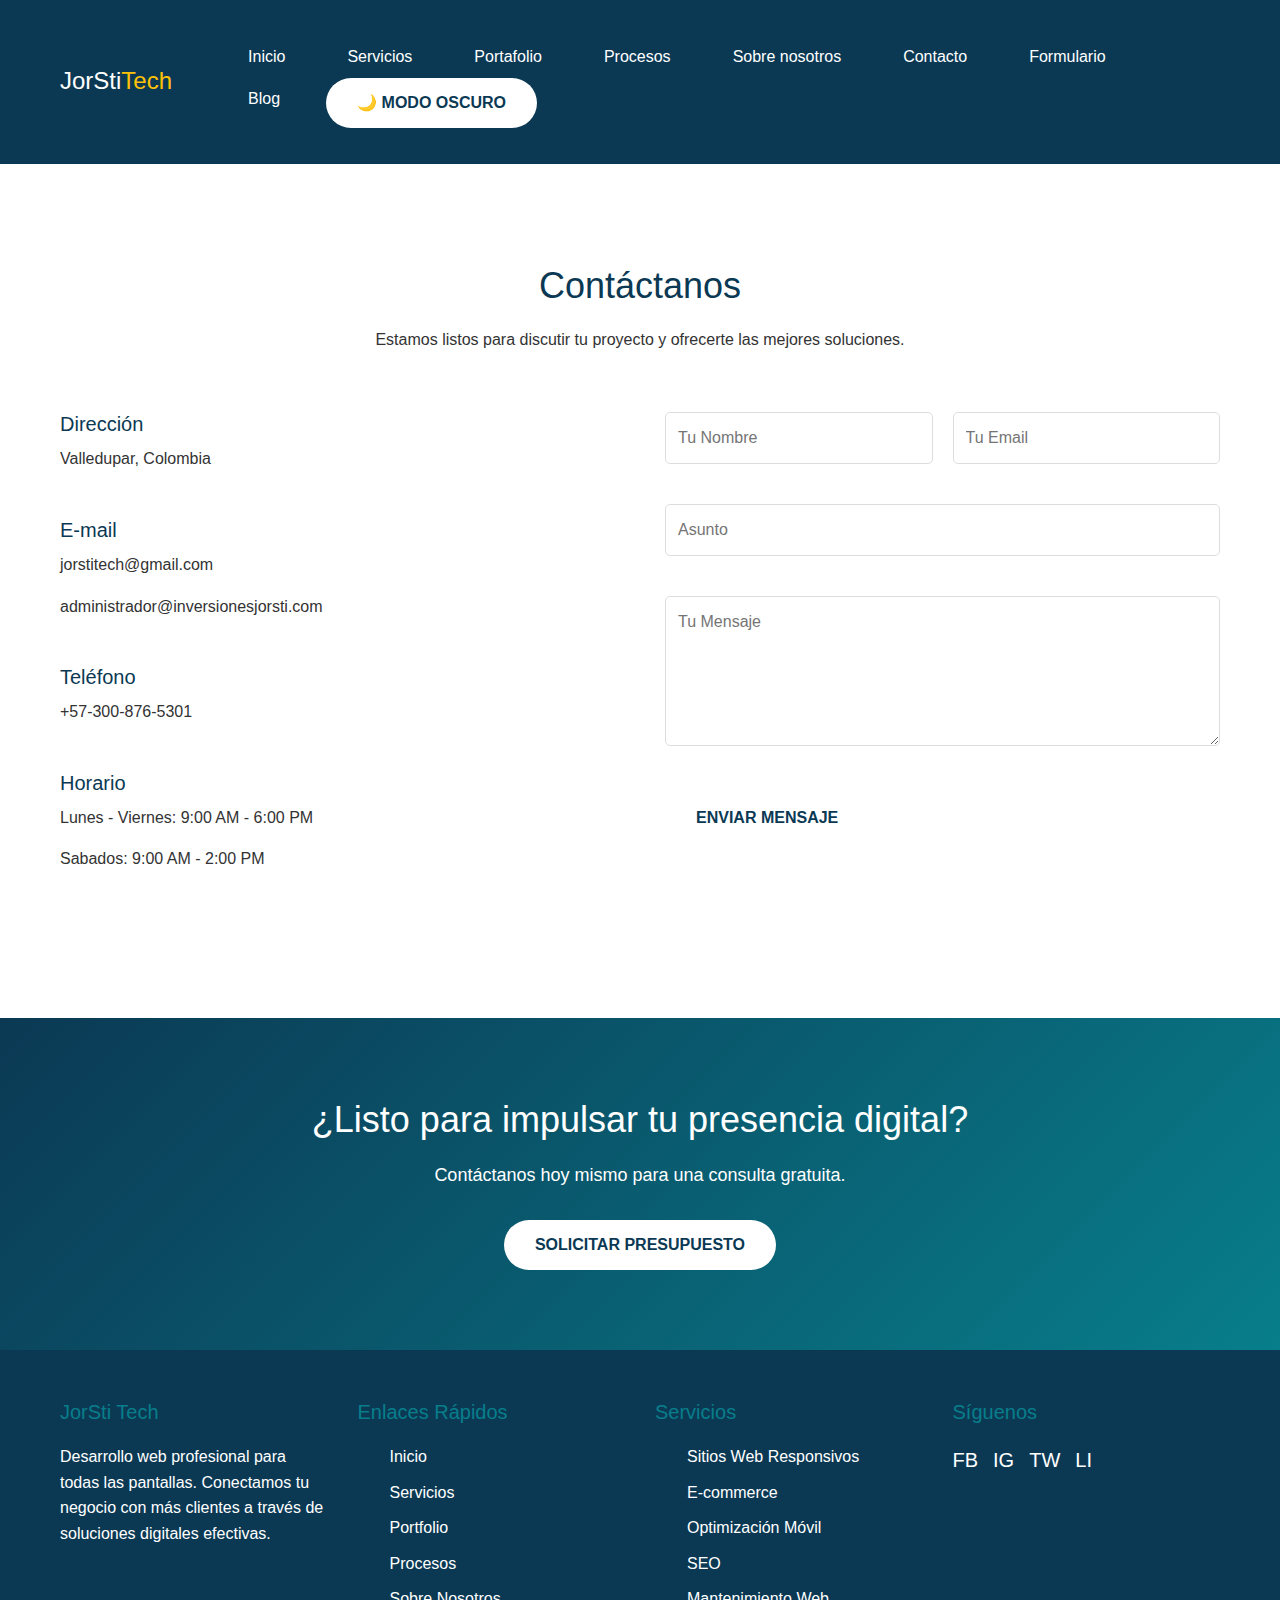
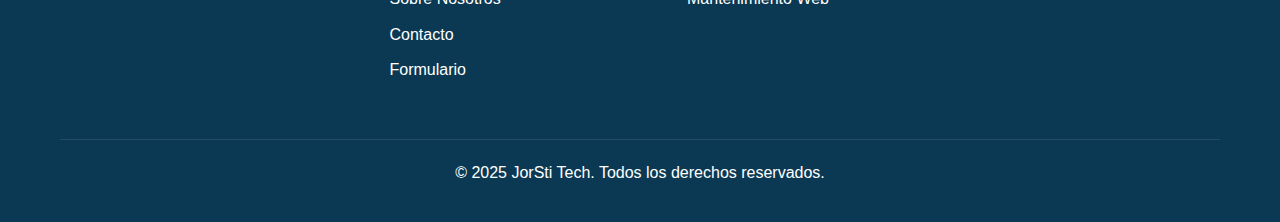
<file: contact.html>
<!DOCTYPE html>
<html lang="es">
<head>
    <!-- Codificación del documento -->
    <meta charset="UTF-8">

    <!-- Configuración para diseño responsive en dispositivos móviles -->
    <meta name="viewport" content="width=device-width, initial-scale=1.0">

    <!-- Metaetiquetas para SEO -->
    <meta name="description" content="JorSti Tech - Desarrollo web profesional para todas las pantallas. Creamos sitios web responsivos que conectan tu negocio con más clientes.">
    <meta name="keywords" content="desarrollo web, páginas web responsivas, diseño web, programación web, sitios web, Colombia">
    <meta name="author" content="JorSti Tech">
    <meta name="robots" content="index,follow">
    
    <!-- URL canónica para evitar contenido duplicado en SEO -->
    <link rel="canonical" href="https://jorstitech.com/">

    <!-- Icono de la pestaña del navegador (favicon) -->
    <link rel="icon" href="./assets/Logo.png" type="image/x-icon">

    <!-- Google Fonts: Tipografía Inter con varios pesos -->
    <link href="https://fonts.googleapis.com/css2?family=Inter:wght@400;600;700&display=swap" rel="stylesheet">

    <!-- Bootstrap 5 desde CDN para estilos y componentes responsive -->
    <link href="https://cdn.jsdelivr.net/npm/bootstrap@5.3.3/dist/css/bootstrap.min.css" rel="stylesheet">

    <!-- Hoja de estilos personalizada -->
    <link rel="stylesheet" href="style.css">

    <!-- Título de la página -->
    <title>JorSti Tech - Desarrollo Web Profesional</title>
</head>
<body>
<!-- Header -->
<header class="bg-gradient-blue py-3 sticky-top">
    <div class="container d-flex justify-content-between align-items-center">
        
        <!-- Logo -->
        <div class="logo">
            <h1 class="text-white m-0">JorSti<span class="text-warning">Tech</span></h1>
        </div>

        <!-- Menú hamburguesa (visible solo en móviles) -->
        <div class="mobile-menu d-lg-none text-white fs-3">
            &#9776;
        </div>

        <!-- Menú de navegación principal -->
        <nav class="d-none d-lg-block">
            <ul class="nav">
                <li class="nav-item"><a class="nav-link text-white" href="index.html">Inicio</a></li>
                <li class="nav-item"><a class="nav-link text-white" href="services.html">Servicios</a></li>
                <li class="nav-item"><a class="nav-link text-white" href="portfolio.html">Portafolio</a></li>
                <li class="nav-item"><a class="nav-link text-white" href="process.html">Procesos</a></li>
                <li class="nav-item"><a class="nav-link text-white" href="about.html">Sobre nosotros</a></li>
                <li class="nav-item"><a class="nav-link text-white" href="contact.html">Contacto</a></li>
                <li class="nav-item"><a class="nav-link text-white" href="form.html">Formulario</a></li>
                <li class="nav-item"><a class="nav-link text-white" href="blog.html">Blog</a></li>

                <!-- Botón modo oscuro -->
                <li class="nav-item">
                    <button id="dark-mode-toggle" class="btn">
                        <span id="dark-icon">🌙</span> <span id="dark-text">Modo Oscuro</span>
                    </button>
                </li>
            </ul>
        </nav>
    </div>
</header>
<!-- End Header -->


    <!-- Contact Section -->
    <section class="contact" id="contacto">
        <div class="container">
            <div class="section-header">
                <h3>Contáctanos</h3>
                <p>Estamos listos para discutir tu proyecto y ofrecerte las mejores soluciones.</p>
            </div>
            <div class="contact-content">
                <div class="contact-info">
                    <div>
                        <h4>Dirección</h4>
                        <p>Valledupar, Colombia</p>
                    </div>
                    <div>
                        <h4>E-mail</h4>
                        <p>jorstitech@gmail.com</p>
                        <p>administrador@inversionesjorsti.com</p>
                    </div>
                    <div>
                        <h4>Teléfono</h4>
                        <p>+57-300-876-5301</p>
                    </div>
                    <div>
                        <h4>Horario</h4>
                        <p>Lunes - Viernes: 9:00 AM - 6:00 PM</p>
                        <p>Sabados: 9:00 AM - 2:00 PM</p>
                    </div>
                </div>
                <div class="contact-form">
                    <form action="#" method="POST">
                        <div class="form-group">
                            <input type="text" name="name" placeholder="Tu Nombre" required>
                        </div>
                        <div class="form-group">
                            <input type="email" name="email" placeholder="Tu Email" required>
                        </div>
                        <div class="form-group full">
                            <input type="text" name="subject" placeholder="Asunto">
                        </div>
                        <div class="form-group full">
                            <textarea name="message" placeholder="Tu Mensaje" required></textarea>
                        </div>
                        <div class="form-group full">
                            <button type="submit" class="btn">Enviar Mensaje</button>
                        </div>
                    </form>
                </div>
            </div>
        </div>
    </section>
    <!-- End Contact Section -->

    <!-- CTA Section -->
    <section class="cta">
        <div class="container">
            <h3>¿Listo para impulsar tu presencia digital?</h3>
            <p>Contáctanos hoy mismo para una consulta gratuita.</p>
            <a href="#contacto" class="btn">Solicitar Presupuesto</a>
        </div>
    </section>

    <!-- Footer -->
    <footer>
        <div class="container">
            <div class="footer-content">
                <div class="footer-section">
                    <h4>JorSti Tech</h4>
                    <p>Desarrollo web profesional para todas las pantallas. Conectamos tu negocio con más clientes a través de soluciones digitales efectivas.</p>
                </div>
                <div class="footer-section">
                    <h4>Enlaces Rápidos</h4>
                    <ul class="footer-links">
                        <li><a href="index.html">Inicio</a></li>
                        <li><a href="services.html">Servicios</a></li>
                        <li><a href="portfolio.html">Portfolio</a></li>
                        <li><a href="process.html">Procesos</a></li>
                        <li><a href="about.html">Sobre Nosotros</a></li>
                        <li><a href="contact.html">Contacto</a></li>
                        <li><a href="form.html">Formulario</a></li>
                    </ul>
                </div>
                <div class="footer-section">
                    <h4>Servicios</h4>
                    <ul class="footer-links">
                        <li><a href="#">Sitios Web Responsivos</a></li>
                        <li><a href="#">E-commerce</a></li>
                        <li><a href="#">Optimización Móvil</a></li>
                        <li><a href="#">SEO</a></li>
                        <li><a href="#">Mantenimiento Web</a></li>
                    </ul>
                </div>
                <div class="footer-section">
                    <h4>Síguenos</h4>
                    <div class="social-links">
                        <a href="#">FB</a>
                        <a href="#">IG</a>
                        <a href="#">TW</a>
                        <a href="#">LI</a>
                    </div>
                </div>
            </div>
            <div class="copyright">
                <p>&copy; 2025 JorSti Tech. Todos los derechos reservados.</p>
            </div>
        </div>
    </footer>
    <!-- End Footer -->

    <!-- Scripts -->     
    <script src="main.js"></script>
    <!-- End Scripts -->
</body>
</html>
</file>
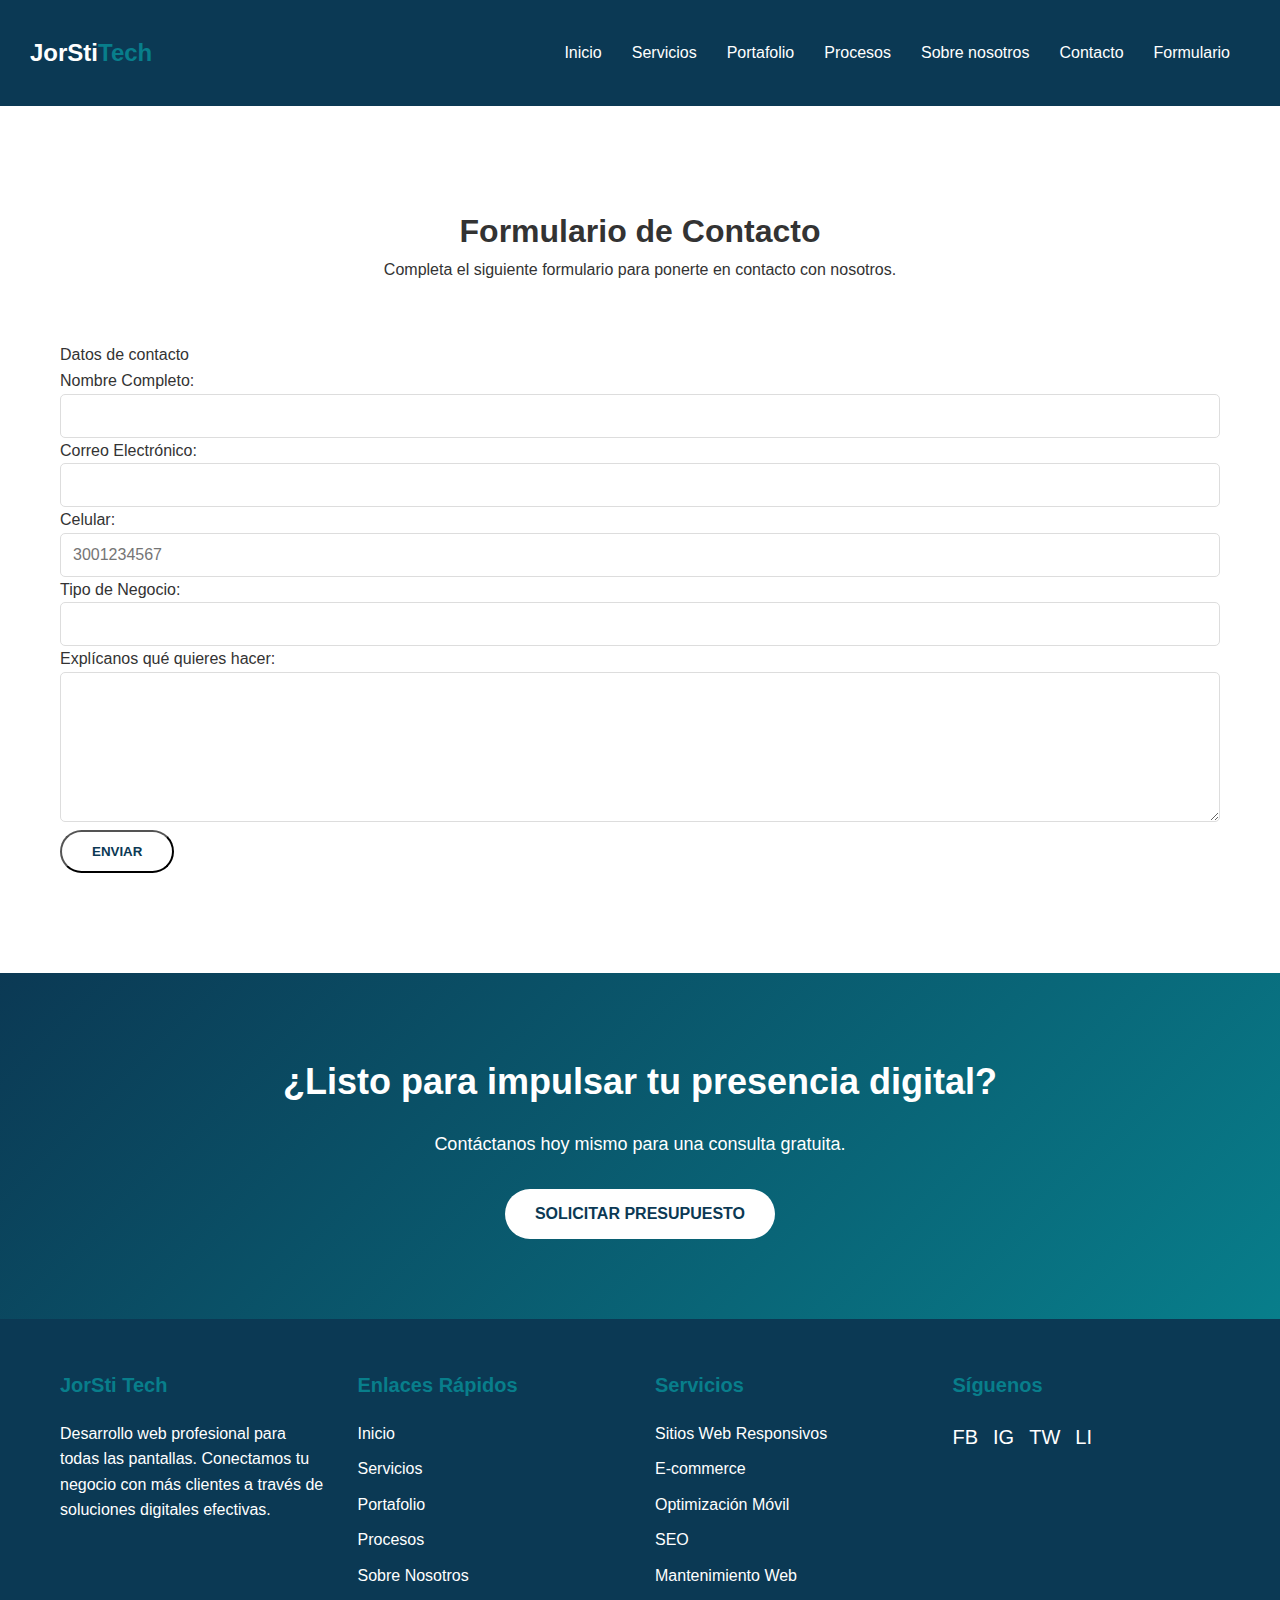
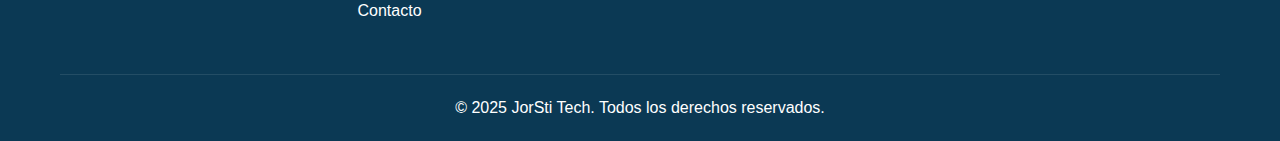
<file: form.html>
<!DOCTYPE html>
<html lang="es">
<head>
    <meta charset="UTF-8">
    <meta name="viewport" content="width=device-width, initial-scale=1.0">
    <meta name="description" content="JorSti Tech - Desarrollo web profesional para todas las pantallas. Creamos sitios web responsivos que conectan tu negocio con más clientes.">
    <meta name="keywords" content="desarrollo web, páginas web responsivas, diseño web, programación web, sitios web, Colombia">
    <meta name="author" content="JorSti Tech">
    <meta name="robots" content="index,follow">
    <link rel="canonical" href="https://jorstitech.com/">
    <link rel="icon" href="../assets/img/favicon.ico" type="image/x-icon">
    <link rel="stylesheet" href="style.css">
    <title>JorSti Tech - Desarrollo Web Profesional</title>
</head>
<body>
    <!-- Header -->
    <header>
        <div class="header-content">
            <div class="logo">
                <h1>JorSti<span>Tech</span></h1>
            </div>
            <button class="mobile-menu" aria-label="Abrir menú" aria-expanded="false" aria-controls="nav">
                &#9776;
            </button>
            <nav id="nav">
                <ul>
                    <li><a href="index.html">Inicio</a></li>
                    <li><a href="services.html">Servicios</a></li>
                    <li><a href="portfolio.html">Portafolio</a></li>
                    <li><a href="process.html">Procesos</a></li>
                    <li><a href="about.html">Sobre nosotros</a></li>
                    <li><a href="contact.html">Contacto</a></li>
                    <li><a href="form.html">Formulario</a></li>
                </ul>
            </nav>
        </div>
    </header>
    <!-- End Header -->

    <!-- Contact Section -->
    <section class="contact" id="contacto">
        <div class="container">
            <div class="section-header">
                <h1>Formulario de Contacto</h1>
                <p>Completa el siguiente formulario para ponerte en contacto con nosotros.</p>
            </div>
        <div class="contact-form2">
            <form action="https://formsubmit.co/jorstitech@gmail.com" method="POST">
                    
                <legend>Datos de contacto</legend>
                        
                <div class="">
                    <label for="nombre">Nombre Completo:</label>
                        <input type="text" id="nombre" name="nombre" required>
                </div>

                <div>
                    <label for="email">Correo Electrónico:</label>
                    <input type="email" id="email" name="email" required>
                </div>

                <div>
                    <label for="phone">Celular:</label>
                    <input type="tel" id="phone" name="phone" pattern="[0-9]{10}" inputmode="tel" placeholder="3001234567" required>
                </div>

                <div>
                    <label for="business">Tipo de Negocio:</label>
                    <input type="text" id="business" name="business" required>
                </div>

                <div>
                    <label for="message">Explícanos qué quieres hacer:</label>
                    <textarea id="message" name="message" rows="6" required></textarea>
                </div>

                <!-- Honeypot field for spam protection -->
                <input type="text" name="_honey" style="display:none">

                <input type="hidden" name="_captcha" value="false">
                <input type="hidden" name="_next" value="https://tusitio.com/gracias.html">

                <div>
                    <button class="btn" type="submit">Enviar</button>
                    </div>
            </form>
        </div>
    </section>

    <!-- CTA Section -->
    <section class="cta">
        <div class="container">
            <h3>¿Listo para impulsar tu presencia digital?</h3>
            <p>Contáctanos hoy mismo para una consulta gratuita.</p>
            <a href="contact.html" class="btn">Solicitar Presupuesto</a>
        </div>
    </section>

    <!-- Footer -->
    <footer>
        <div class="container">
            <div class="footer-content">
                <div class="footer-section">
                    <h4>JorSti Tech</h4>
                    <p>Desarrollo web profesional para todas las pantallas. Conectamos tu negocio con más clientes a través de soluciones digitales efectivas.</p>
                </div>
                <div class="footer-section">
                    <h4>Enlaces Rápidos</h4>
                    <ul class="footer-links">
                        <li><a href="index.html">Inicio</a></li>
                        <li><a href="services.html">Servicios</a></li>
                        <li><a href="portfolio.html">Portafolio</a></li>
                        <li><a href="process.html">Procesos</a></li>
                        <li><a href="about.html">Sobre Nosotros</a></li>
                        <li><a href="contact.html">Contacto</a></li>
                    </ul>
                </div>
                <div class="footer-section">
                    <h4>Servicios</h4>
                    <ul class="footer-links">
                        <li><a href="#">Sitios Web Responsivos</a></li>
                        <li><a href="#">E-commerce</a></li>
                        <li><a href="#">Optimización Móvil</a></li>
                        <li><a href="#">SEO</a></li>
                        <li><a href="#">Mantenimiento Web</a></li>
                    </ul>
                </div>
                <div class="footer-section">
                    <h4>Síguenos</h4>
                    <div class="social-links">
                        <a href="#" aria-label="Facebook">FB</a>
                        <a href="#" aria-label="Instagram">IG</a>
                        <a href="#" aria-label="Twitter">TW</a>
                        <a href="#" aria-label="LinkedIn">LI</a>
                    </div>
                </div>
            </div>
            <div class="copyright">
                <p>&copy; 2025 JorSti Tech. Todos los derechos reservados.</p>
            </div>
        </div>
    </footer>
    <!-- End Footer -->

    <!-- Scripts -->
    <script src="main.js" defer></script>
    <!-- End Scripts -->
</body>
</html>
</file>
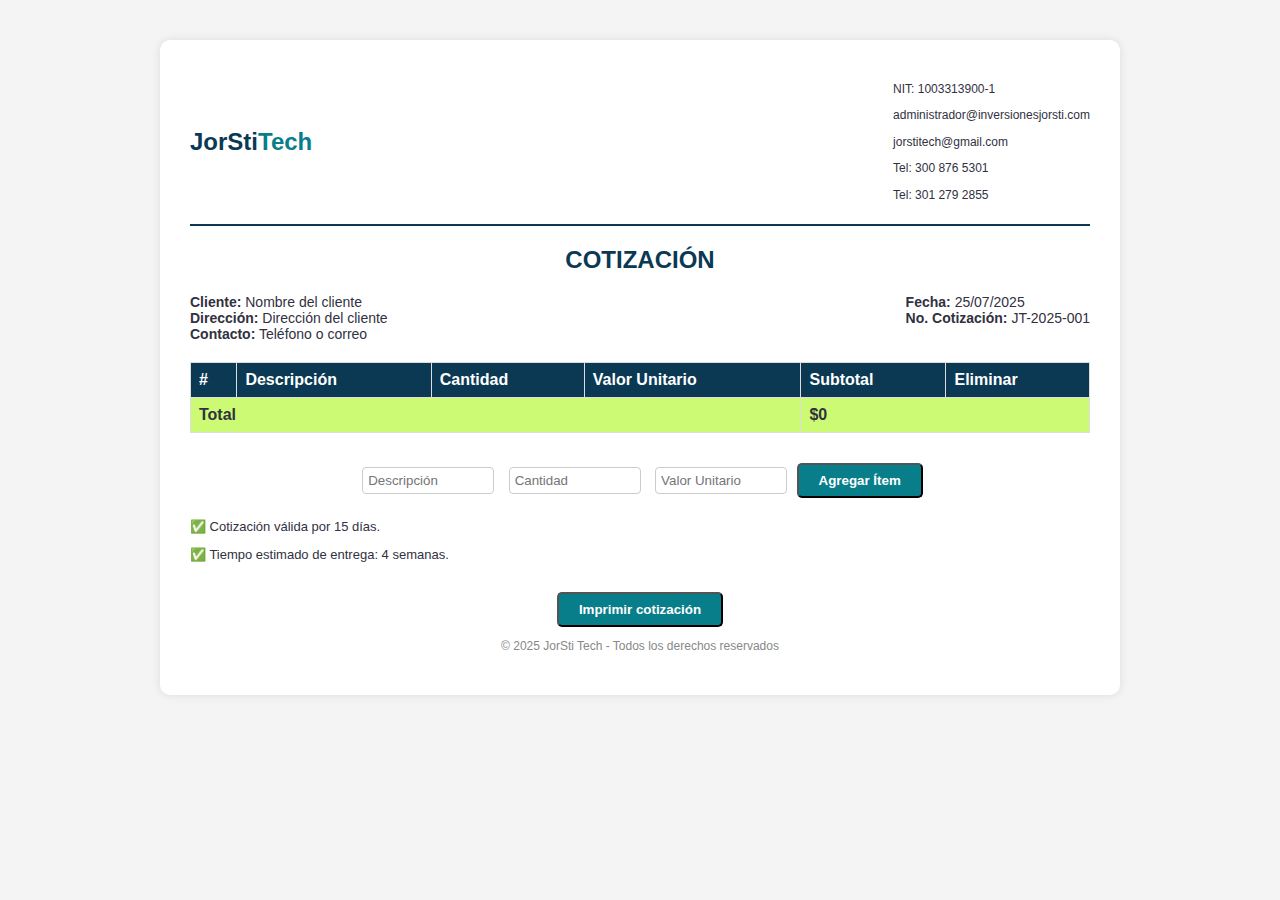
<file: price.html>
<!DOCTYPE html>
<html lang="es">
<head>
<meta charset="UTF-8" />
<meta name="viewport" content="width=device-width, initial-scale=1.0">
<title>Cotización - JorSti Tech</title>
<link rel="stylesheet" href="style2.css">

</head>
<body>
  <div class="cotizacion">
    <header>
      <div class="logo">
        <h1>JorSti<span>Tech</span></h1>
      </div>
      <div class="datos-empresa">
        <p>NIT: <span contenteditable="true">1003313900-1</span></p>
        <p><span contenteditable="true">administrador@inversionesjorsti.com</span></p>
        <p><span contenteditable="true">jorstitech@gmail.com</span></p>
        <p>Tel: <span contenteditable="true">300 876 5301</span></p>
        <p>Tel: <span contenteditable="true">301 279 2855</span></p>
      </div>
    </header>

    <h2>COTIZACIÓN</h2>

    <div class="info">
      <div>
        <strong>Cliente:</strong> <span contenteditable="true">Nombre del cliente</span><br>
        <strong>Dirección:</strong> <span contenteditable="true">Dirección del cliente</span><br>
        <strong>Contacto:</strong> <span contenteditable="true">Teléfono o correo</span>
      </div>
      <div>
        <strong>Fecha:</strong> <span contenteditable="true">25/07/2025</span><br>
        <strong>No. Cotización:</strong> <span contenteditable="true">JT-2025-001</span>
      </div>
    </div>

    <table id="itemsTable">
      <thead>
        <tr>
          <th>#</th>
          <th>Descripción</th>
          <th>Cantidad</th>
          <th>Valor Unitario</th>
          <th>Subtotal</th>
          <th>Eliminar</th>
        </tr>
      </thead>
      <tbody>
        <!-- Filas dinámicas aquí -->
      </tbody>
      <tfoot>
        <tr>
          <td colspan="4"><strong>Total</strong></td>
          <td colspan="2"><strong id="total">$0</strong></td>
        </tr>
      </tfoot>
    </table>

    <div class="add-item">
      <input type="text" id="desc" placeholder="Descripción">
      <input type="number" id="qty" placeholder="Cantidad">
      <input type="number" id="price" placeholder="Valor Unitario">
      <button class="btn" onclick="addItem()">Agregar Ítem</button>
    </div>

    <div class="observaciones">
      <p contenteditable="true">✅ Cotización válida por 15 días.</p>
      <p contenteditable="true">✅ Tiempo estimado de entrega: 4 semanas.</p>
    </div>

    <div class="print-button-container">
      <button class="btn" onclick="window.print()">Imprimir cotización</button>
    </div>

    <footer>
      <p>&copy; 2025 JorSti Tech - Todos los derechos reservados</p>
    </footer>
  </div>
  <script src="script.js"></script>
</body>
</html>
</file>
<file: style.css>
/* ========================
   VARIABLES
======================== */
:root {
  --color-primary: #0B3954;   /* Azul profundo */
  --color-secondary: #087E8B; /* Azul claro */
  --color-white: #FFFFFF;     /* Blanco */
  --color-gray: #f4f4f4;      /* Gris claro */
  --color-text: #333333;      /* Texto principal */
}

/* ========================
   RESET GENERAL
======================== */
* {
  margin: 0;
  padding: 0;
  box-sizing: border-box;
  font-family: 'Segoe UI', Tahoma, Geneva, Verdana, sans-serif;
}

html {
  scroll-behavior: smooth;
}

body {
  color: var(--color-text);
  line-height: 1.6;
  background-color: var(--color-white);
}

a {
  text-decoration: none;
  color: var(--color-secondary);
}

/* ========================
   CONTENEDOR GENERAL
======================== */
.container {
  max-width: 1200px;
  margin: 0 auto;
  padding: 0 20px;
}

/* ========================
   HEADER
======================== */
header {
  background-color: var(--color-primary);
  display: flex;
  flex-direction: column;
}

.header-content {
  display: flex;
  justify-content: space-between;
  align-items: center;
  padding: 20px;
}

.logo {
  display: flex;
  align-items: center;
}

.logo h1 {
  color: var(--color-white);
  font-size: 24px;
  margin-left: 10px;
}

.logo span {
  color: var(--color-secondary);
  transition: color 0.3s ease;
}

.logo span:hover {
  color: var(--color-white);
}

/* ========================
   NAVBAR
======================== */
nav {
  display: flex;
  justify-content: space-between;
  align-items: center;
  padding: 20px 30px;
  position: relative;
}

nav ul {
  display: flex;
  list-style-type: none;
}

nav ul li {
  margin-left: 30px;
}

nav ul li a {
  color: var(--color-white);
  font-weight: 500;
  transition: color 0.3s;
}

nav ul li a:hover {
  color: var(--color-secondary);
}

.mobile-menu {
  display: none;
  color: var(--color-white);
  font-size: 24px;
  cursor: pointer;
}

/* ========================
   HERO SECTION
======================== */
.hero {
  background: linear-gradient(135deg, var(--color-primary) 0%, var(--color-secondary) 100%);
  color: var(--color-white);
  padding: 160px 0 100px;
  text-align: center;
}

.hero h2 {
  font-size: 48px;
  margin-bottom: 20px;
}

.hero p {
  font-size: 20px;
  max-width: 800px;
  margin: 0 auto 40px;
}

.btn {
  display: inline-block;
  background-color: var(--color-white);
  color: var(--color-primary);
  padding: 12px 30px;
  border-radius: 30px;
  font-weight: 600;
  text-transform: uppercase;
  transition: all 0.3s;
}

.btn:hover {
  background-color: var(--color-secondary);
  color: var(--color-white);
  transform: translateY(-3px);
  box-shadow: 0 10px 20px rgba(0, 0, 0, 0.1);
}

/* ========================
   SERVICES
======================== */
.services {
  padding: 100px 0;
  background-color: var(--color-white);
}

.section-header {
  text-align: center;
  margin-bottom: 60px;
}

.section-header h3 {
  font-size: 36px;
  color: var(--color-primary);
  margin-bottom: 20px;
}

.section-header p {
  max-width: 700px;
  margin: 0 auto;
  color: var(--color-text);
}

.services-grid {
  display: grid;
  grid-template-columns: repeat(auto-fit, minmax(300px, 1fr));
  gap: 30px;
}

.service-card {
  background-color: var(--color-gray);
  border-radius: 10px;
  padding: 30px;
  text-align: center;
  transition: transform 0.3s, box-shadow 0.3s;
}

.service-card:hover {
  transform: translateY(-10px);
  box-shadow: 0 15px 30px rgba(0, 0, 0, 0.1);
}

.service-icon {
  font-size: 50px;
  color: var(--color-secondary);
  margin-bottom: 20px;
}

.service-card h4 {
  font-size: 22px;
  margin-bottom: 15px;
  color: var(--color-primary);
}

/* ========================
   PORTFOLIO
======================== */
.portfolio {
  padding: 100px 0;
  background-color: var(--color-gray);
}

.portfolio-grid {
  display: grid;
  grid-template-columns: repeat(auto-fit, minmax(300px, 1fr));
  gap: 30px;
}

.portfolio-item {
  position: relative;
  overflow: hidden;
  border-radius: 10px;
  height: 250px;
}

.portfolio-item img {
  width: 100%;
  height: 100%;
  object-fit: cover;
  transition: transform 0.3s;
}

.portfolio-overlay {
  position: absolute;
  top: 0;
  left: 0;
  width: 100%;
  height: 100%;
  background: rgba(11, 57, 84, 0.9);
  display: flex;
  justify-content: center;
  align-items: center;
  flex-direction: column;
  opacity: 0;
  transition: opacity 0.3s;
}

.portfolio-item:hover .portfolio-overlay {
  opacity: 1;
}

.portfolio-item:hover img {
  transform: scale(1.1);
}

.portfolio-overlay h4 {
  color: var(--color-white);
  font-size: 22px;
  margin-bottom: 10px;
}

.portfolio-overlay p {
  color: var(--color-secondary);
}

/* ========================
   PROCESS
======================== */
.process {
  padding: 100px 0;
  background-color: var(--color-white);
}

.process-steps {
  display: flex;
  justify-content: space-between;
  max-width: 1000px;
  margin: 0 auto;
}

.process-step {
  text-align: center;
  width: 200px;
  position: relative;
}

.process-step:not(:last-child)::after {
  content: "";
  height: 2px;
  width: 100%;
  background-color: var(--color-secondary);
  position: absolute;
  top: 40px;
  left: 50%;
  z-index: -1;
}

.step-number {
  width: 80px;
  height: 80px;
  background-color: var(--color-secondary);
  color: var(--color-white);
  font-size: 30px;
  font-weight: bold;
  border-radius: 50%;
  display: flex;
  justify-content: center;
  align-items: center;
  margin: 0 auto 20px;
}

.process-step h4 {
  color: var(--color-primary);
  margin-bottom: 10px;
}

/* ========================
   ABOUT
======================== */
.about {
  padding: 100px 0;
  background-color: var(--color-gray);
}

.about-content {
  display: flex;
  align-items: center;
  gap: 50px;
}

.about-image {
  flex: 1;
}

.about-image img {
  width: 100%;
  border-radius: 10px;
}

.about-text {
  flex: 1;
}

.about-text h3 {
  font-size: 36px;
  color: var(--color-primary);
  margin-bottom: 20px;
}

.about-text p {
  margin-bottom: 20px;
}

/* ========================
   CTA
======================== */
.cta {
  padding: 80px 0;
  background: linear-gradient(135deg, var(--color-primary) 0%, var(--color-secondary) 100%);
  text-align: center;
  color: var(--color-white);
}

.cta h3 {
  font-size: 36px;
  margin-bottom: 20px;
}

.cta p {
  font-size: 18px;
  max-width: 700px;
  margin: 0 auto 30px;
}

/* ========================
   CONTACT
======================== */
.contact {
  padding: 100px 0;
  background-color: var(--color-white);
}

.contact-content {
  display: grid;
  grid-template-columns: 1fr 1fr;
  gap: 50px;
}

.contact-info {
  display: flex;
  flex-direction: column;
}

.contact-info div {
  margin-bottom: 30px;
}

.contact-info h4 {
  font-size: 20px;
  color: var(--color-primary);
  margin-bottom: 10px;
}

.contact-form form {
  display: grid;
  grid-template-columns: 1fr 1fr;
  gap: 20px;
}

.form-group {
  margin-bottom: 20px;
}

.form-group.full {
  grid-column: span 2;
}

input,
textarea {
  width: 100%;
  padding: 12px;
  border: 1px solid #ddd;
  border-radius: 5px;
  font-size: 16px;
}

textarea {
  height: 150px;
  resize: vertical;
}

/* ========================
   FOOTER
======================== */
footer {
  background-color: var(--color-primary);
  color: var(--color-white);
  padding: 50px 0 20px;
}

.footer-content {
  display: grid;
  grid-template-columns: repeat(auto-fit, minmax(200px, 1fr));
  gap: 30px;
  margin-bottom: 40px;
}

.footer-section h4 {
  font-size: 20px;
  margin-bottom: 20px;
  color: var(--color-secondary);
}

.footer-links {
  list-style: none;
}

.footer-links li {
  margin-bottom: 10px;
}

.footer-links a {
  color: var(--color-white);
  transition: color 0.3s;
}

.footer-links a:hover {
  color: var(--color-secondary);
}

.social-links {
  display: flex;
  gap: 15px;
}

.social-links a {
  color: var(--color-white);
  font-size: 20px;
  transition: color 0.3s;
}

.social-links a:hover {
  color: var(--color-secondary);
}

.copyright {
  text-align: center;
  padding-top: 20px;
  border-top: 1px solid rgba(255, 255, 255, 0.1);
}

/* ========================
   RESPONSIVE
======================== */
@media (max-width: 768px) {
  .mobile-menu {
    display: block;
  }

  nav ul {
    display: none;
    position: absolute;
    top: 70px;
    left: 0;
    width: 100%;
    background-color: var(--color-primary);
    flex-direction: column;
    padding: 20px 0;
  }

  nav ul.active {
    display: flex;
  }

  nav ul li {
    margin: 10px 20px;
  }

  .hero h2 {
    font-size: 36px;
  }

  .process-steps {
    flex-direction: column;
    align-items: center;
    gap: 40px;
  }

  .process-step:not(:last-child)::after {
    display: none;
  }

  .about-content {
    flex-direction: column;
    gap: 30px;
  }

  .contact-content {
    grid-template-columns: 1fr;
  }

  .contact-form form {
    grid-template-columns: 1fr;
  }

  .form-group.full {
    grid-column: auto;
  }

  .contact-form2 {
    max-width: 100%;
  }
}
</file>
<file: style2.css>
:root {
  --color-primary: #0B3954;         /* Azul profundo */
  --color-secondary: #087E8B;      /* Azul claro */
  --color-terceary: #CDFA74;       /* Verde claro */
  --color-white: #FFFFFF;          /* Blanco */
  --color-gray: #f4f4f4;           /* Gris claro */
  --color-text: #31313F;           /* Color texto principal */
}

body {
  font-family: 'Segoe UI', Tahoma, Geneva, Verdana, sans-serif;
  background: var(--color-gray);
  margin: 0;
  padding: 0;
  color: var(--color-text);
}

.cotizacion {
  max-width: 900px;
  margin: 40px auto;
  background: var(--color-white);
  padding: 30px;
  border-radius: 10px;
  box-shadow: 0 0 10px rgba(0,0,0,0.1);
}

.datos-empresa {
  font-size: 12px;          /* Texto más pequeño */
  line-height: 1.2;         /* Menor altura de línea */
  margin: 0;                /* Quita margen externo */
  padding: 0;               /* Quita relleno interno */
}


header {
  display: flex;
  justify-content: space-between;
  align-items: center;
  border-bottom: 2px solid var(--color-primary);
  padding-bottom: 10px;
}

.logo h1 {
  font-size: 24px;
  color: var(--color-primary);
}

.logo span {
  color: var(--color-secondary);
}

h2 {
  text-align: center;
  margin: 20px 0;
  color: var(--color-primary);
}

.info {
  display: flex;
  justify-content: space-between;
  margin-bottom: 20px;
  font-size: 14px;
}

table {
  width: 100%;
  border-collapse: collapse;
  margin-bottom: 20px;
}

thead {
  background: var(--color-primary);
  color: var(--color-white);
}

th, td {
  border: 1px solid #ddd;
  padding: 8px;
  text-align: left;
}

tfoot td {
  font-size: 16px;
  background: var(--color-terceary);
}

.observaciones {
  font-size: 13px;
  color: var(--color-text);
  margin-bottom: 20px;
}

.add-item {
  text-align: center;
  margin-bottom: 20px;
}

.add-item input {
  padding: 5px;
  margin: 5px;
  width: 120px;
  border: 1px solid #ccc;
  border-radius: 4px;
}

.btn {
  display: inline-block;
  background-color: var(--color-secondary);
  color: var(--color-white);
  padding: 8px 20px;
  border-radius: 5px;
  text-decoration: none;
  font-weight: 600;
  transition: all 0.3s;
  cursor: pointer;
  margin-top: 10px;
}

.btn:hover {
  background-color: var(--color-primary);
}

.print-button-container {
  text-align: center;
  margin-top: 20px;
}

footer {
  text-align: center;
  font-size: 12px;
  color: #888;
}

@media print {
  .btn, .print-button-container, .add-item {
    display: none !important;
  }
}
</file>
